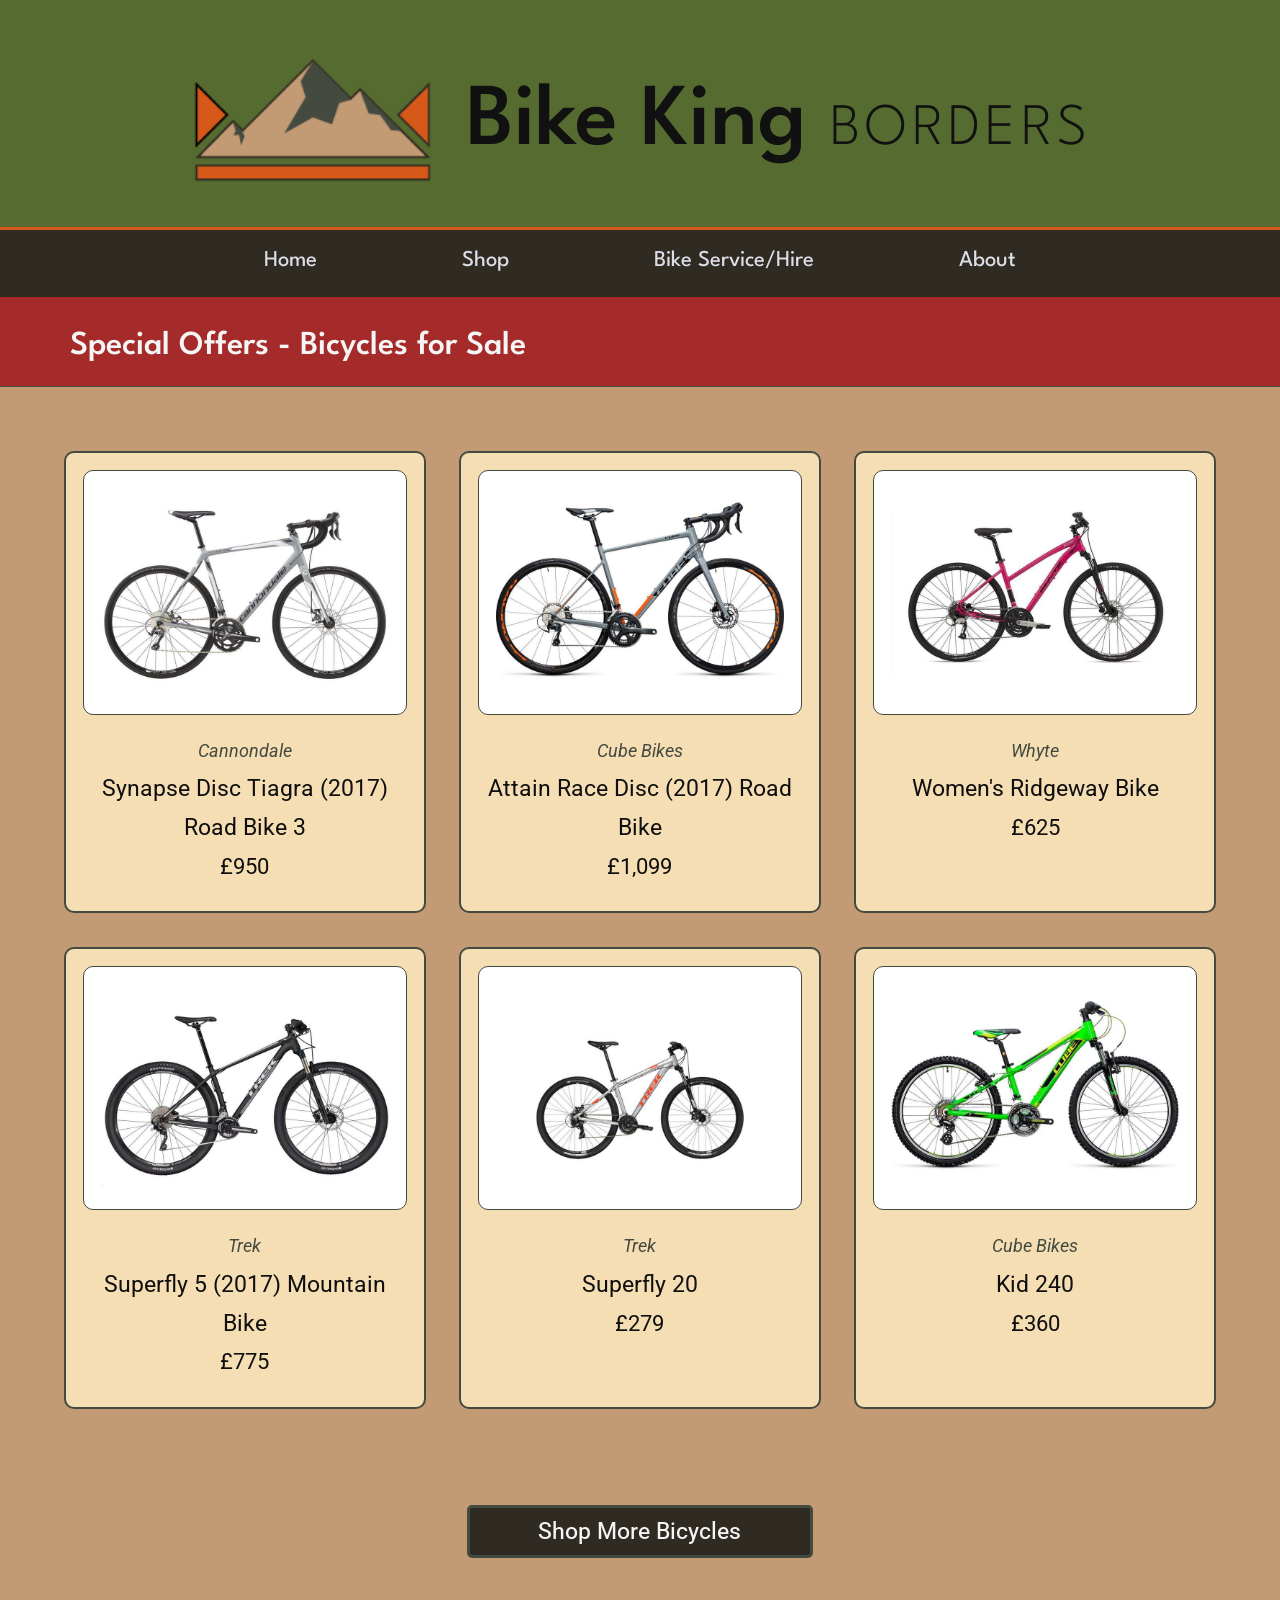
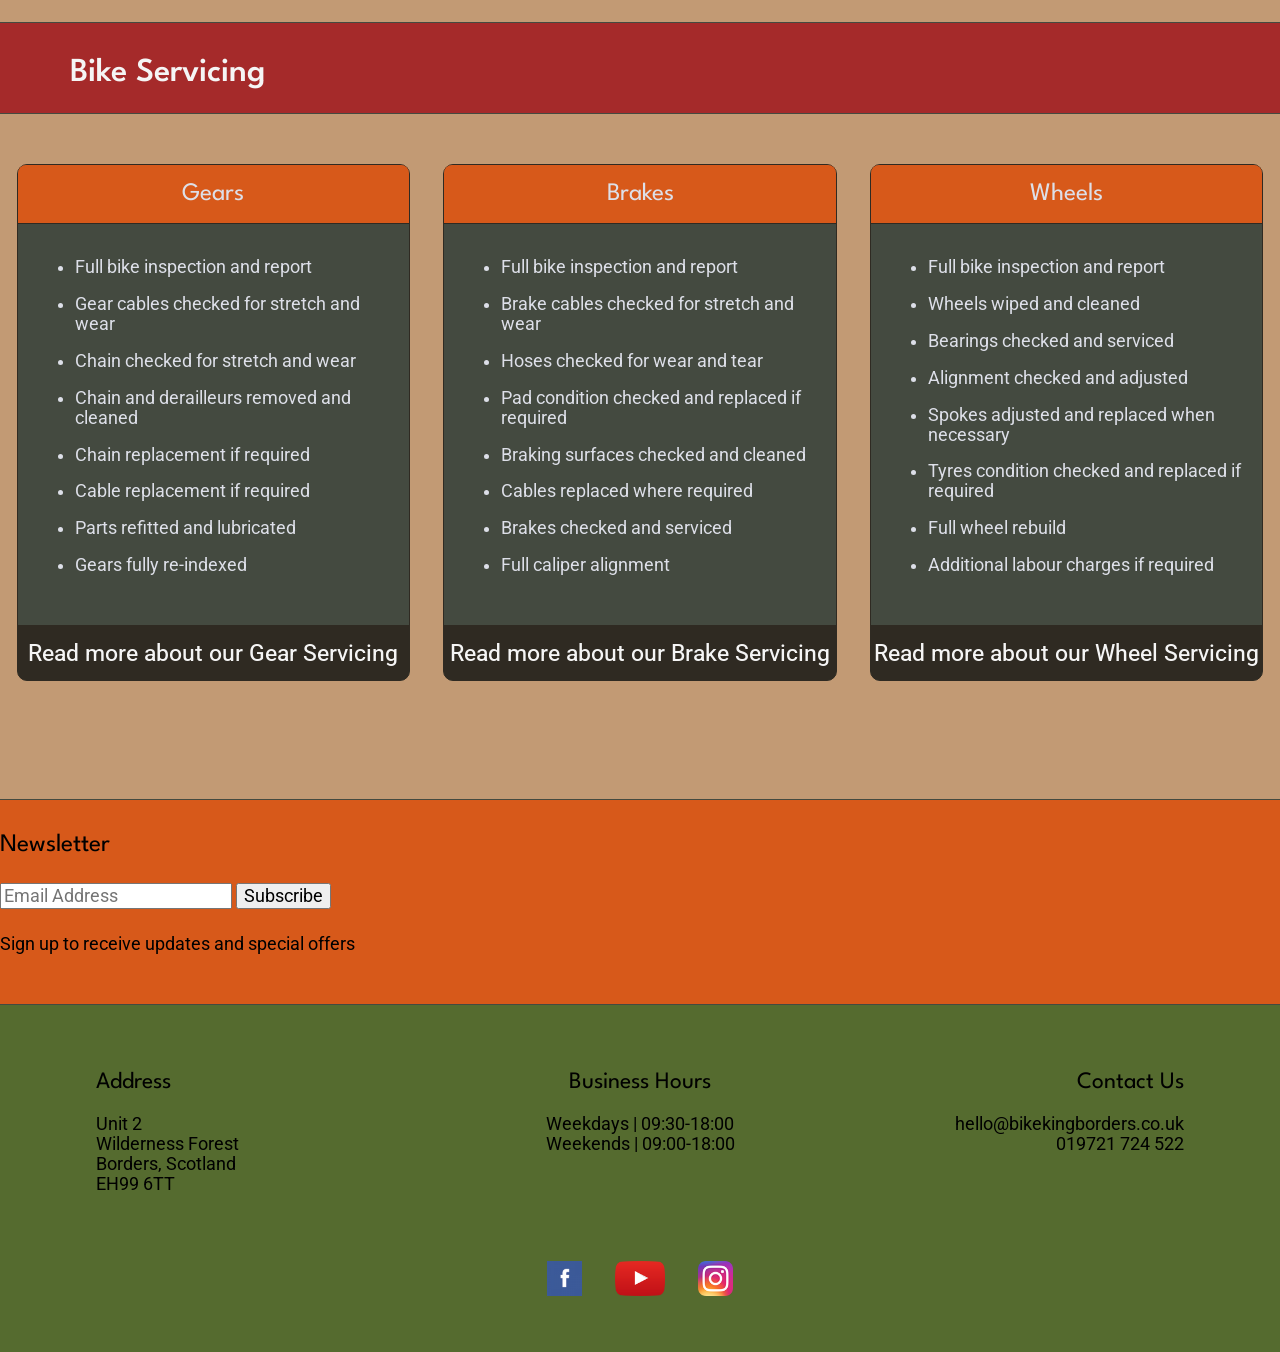
<file: index.html>
<!DOCTYPE html>
<html lang="en">
<head>
    <meta charset="UTF-8">
    <meta name="viewport" content="width=device-width, initial-scale=1.0">
    
    <title>Home | Bike King Borders</title>
    <meta name="description" content="A wide range of high-quality bicycles for sale or for hire, with servicing also available on-site. The ideal one-stop shop located nearby some beautiful, graded trails in the Scottish Borders for your biking needs.">

    <link rel="stylesheet" href="stylesheet.css">

    <link rel="preconnect" href="https://fonts.googleapis.com">
    <link rel="preconnect" href="https://fonts.gstatic.com" crossorigin>
    <link href="https://fonts.googleapis.com/css2?family=League+Spartan:wght@100..900&family=Roboto:ital,wght@0,100..900;1,100..900&display=swap" rel="stylesheet">
</head>
<body>
    <header>
        <div class="heading">
            <a href="index.html">
                <img src="./images/bkb_logo-v1.21.png" alt="Bike King Borders Logo" class="logo">
            </a>
            <a href="index.html">
                <div class="titleContainer">
                    <h1 class="league-spartan title">Bike King
                    <span class="league-spartan subtitle">Borders</span></h1>
                </div>
            </a>
        </div>
        <nav>
            <a href="index.html" class="league-spartan">Home</a>
            <a href="shop.html" class="league-spartan">Shop</a>
            <a href="services.html" class="league-spartan">Bike Service/Hire</a>
            <a href="about.html" class="league-spartan">About</a>
        </nav>
    </header>
    <main>
        <h2 class="league-spartan banner">Special Offers - Bicycles for Sale</h2>
            <div class="gallery">
                <article class="cardOffer">
                    <img src="./images/adultbike1.jpg" alt="Cannondale brand bicycle in grey/black" class="offerImage">
                    <p class="offerBrand">Cannondale</p>
                    <h3 class="offerName">Synapse Disc Tiagra (2017) Road Bike 3</h3>
                    <p class="offerPrice">£950</p>
                </article>
                <article class="cardOffer">
                    <img src="./images/adultbike2.jpg" alt="Cube brand bicycle in grey/orange" class="offerImage">
                    <p class="offerBrand">Cube Bikes</p>
                    <h3 class="offerName">Attain Race Disc (2017) Road Bike</h3>
                    <p class="offerPrice">£1,099</p>
                </article>
                <article class="cardOffer">
                    <img src="./images/adultbike3.jpg" alt="Whyte brand bicycle in pink" class="offerImage">
                    <p class="offerBrand">Whyte</p>
                    <h3 class="offerName">Women's Ridgeway Bike</h3>
                    <p class="offerPrice">£625</p>
                </article>
                <article class="cardOffer">
                    <img src="./images/adultbike4.jpg" alt="Trek brand bicycle in black" class="offerImage">
                    <p class="offerBrand">Trek</p>
                    <h3 class="offerName">Superfly 5 (2017) Mountain Bike</h3>
                    <p class="offerPrice">£775</p>
                </article>
                <article class="cardOffer">
                    <img src="./images/adultbike5.jpg" alt="Trek brand bicycle in grey/orange" class="offerImage">
                    <p class="offerBrand">Trek</p>
                    <h3 class="offerName">Superfly 20</h3>
                    <p class="offerPrice">£279</p>
                </article>
                <article class="cardOffer">
                    <img src="./images/kidsbike1.jpg" alt="Cube bicycle in green" class="offerImage">
                    <p class="offerBrand">Cube Bikes</p>
                    <h3 class="offerName">Kid 240</h3>
                    <p class="offerPrice">£360</p>
                </article>
                
                <a href="shop.html" class="button">Shop More Bicycles</a>
            </div>

        <h2 class="league-spartan banner">Bike Servicing</h2>
            <div class="serviceContainer">
                <article class="cardService">
                    <h3 class="league-spartan">Gears</h3>

                    <ul>
                        <li>Full bike inspection and report</li>
                        <li>Gear cables checked for stretch and wear</li>
                        <li>Chain checked for stretch and wear</li>
                        <li>Chain and derailleurs removed and cleaned</li>
                        <li>Chain replacement if required</li>
                        <li>Cable replacement if required</li>
                        <li>Parts refitted and lubricated</li>
                        <li>Gears fully re-indexed</li>
                    </ul>

                    <a href="services.html" class="button">Read more about our Gear Servicing</a>
                </article>

                <article class="cardService">
                    <h3 class="league-spartan">Brakes</h3>

                    <ul>
                        <li>Full bike inspection and report</li>
                        <li>Brake cables checked for stretch and wear</li>
                        <li>Hoses checked for wear and tear</li>
                        <li>Pad condition checked and replaced if required</li>
                        <li>Braking surfaces checked and cleaned</li>
                        <li>Cables replaced where required</li>
                        <li>Brakes checked and serviced</li>
                        <li>Full caliper alignment</li>
                    </ul>

                    <a href="services.html" class="button">Read more about our Brake Servicing</a>
                </article>

                <article class="cardService">
                    <h3 class="league-spartan">Wheels</h3>

                    <ul>
                        <li>Full bike inspection and report</li>
                        <li>Wheels wiped and cleaned</li>
                        <li>Bearings checked and serviced</li>
                        <li>Alignment checked and adjusted</li>
                        <li>Spokes adjusted and replaced when necessary</li>
                        <li>Tyres condition checked and replaced if required</li>
                        <li>Full wheel rebuild</li>
                        <li>Additional labour charges if required</li>
                    </ul>

                    <a href="services.html" class="button">Read more about our Wheel Servicing</a>
                </article>
            </div>
    </main>
    <section class="newsletter banner">
        <h3 class="league-spartan">Newsletter</h3>

        <form action="https://httpbin.org/post" method="post">

            <input type="text" name="email" placeholder="Email Address" required>
            <input type="submit" value="Subscribe">

        </form>

        <p>Sign up to receive updates and special offers</p>
    </section>
    <footer>
        <div class="footerInfo">
            <div class="address">
                <h4 class="league-spartan">Address</h4>
                    <p>Unit 2<br>Wilderness Forest<br>
                    Borders, Scotland<br> EH99 6TT</p>
            </div>

            <div class="hours">
                <h4 class="league-spartan">Business Hours</h4>
                    <p>Weekdays | 09:30-18:00<br>
                    Weekends | 09:00-18:00</p>
            </div>

            <div class="contact">
                <h4 class="league-spartan">Contact Us</h4>
                    <p>hello@bikekingborders.co.uk<br>
                    019721 724 522</p>
            </div>
        </div>

        <div class="socials">
            <a href="">
                <img src="./images/facebook.png" alt="Facebook Logo" class="thumbnail">
            </a>
            <a href="">
                <img src="./images/youtube.png" alt="YouTube Logo" class="thumbnail">
            </a>
            <a href="">
                <img src="./images/instagram.png" alt="Instagram Logo" class="thumbnail">
            </a>
        </div>
    </footer>
</body>
</html>
</file>
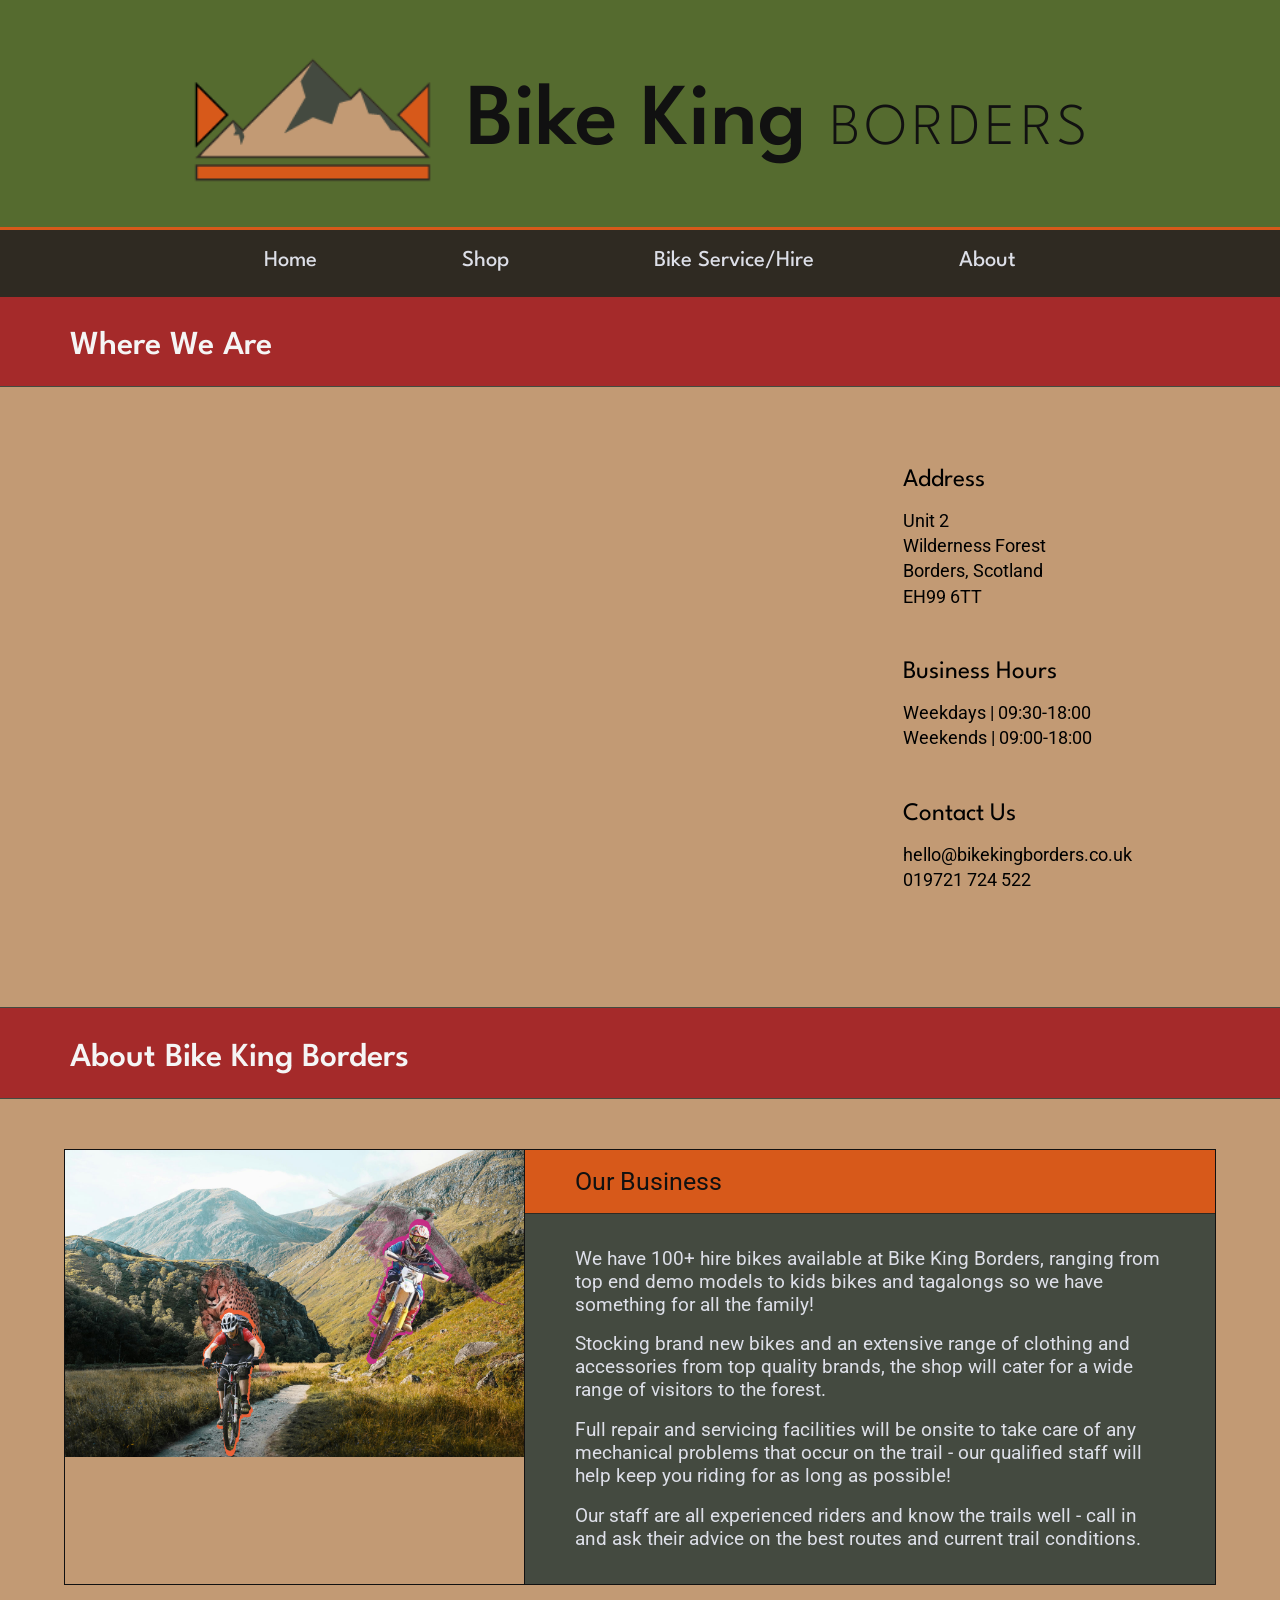
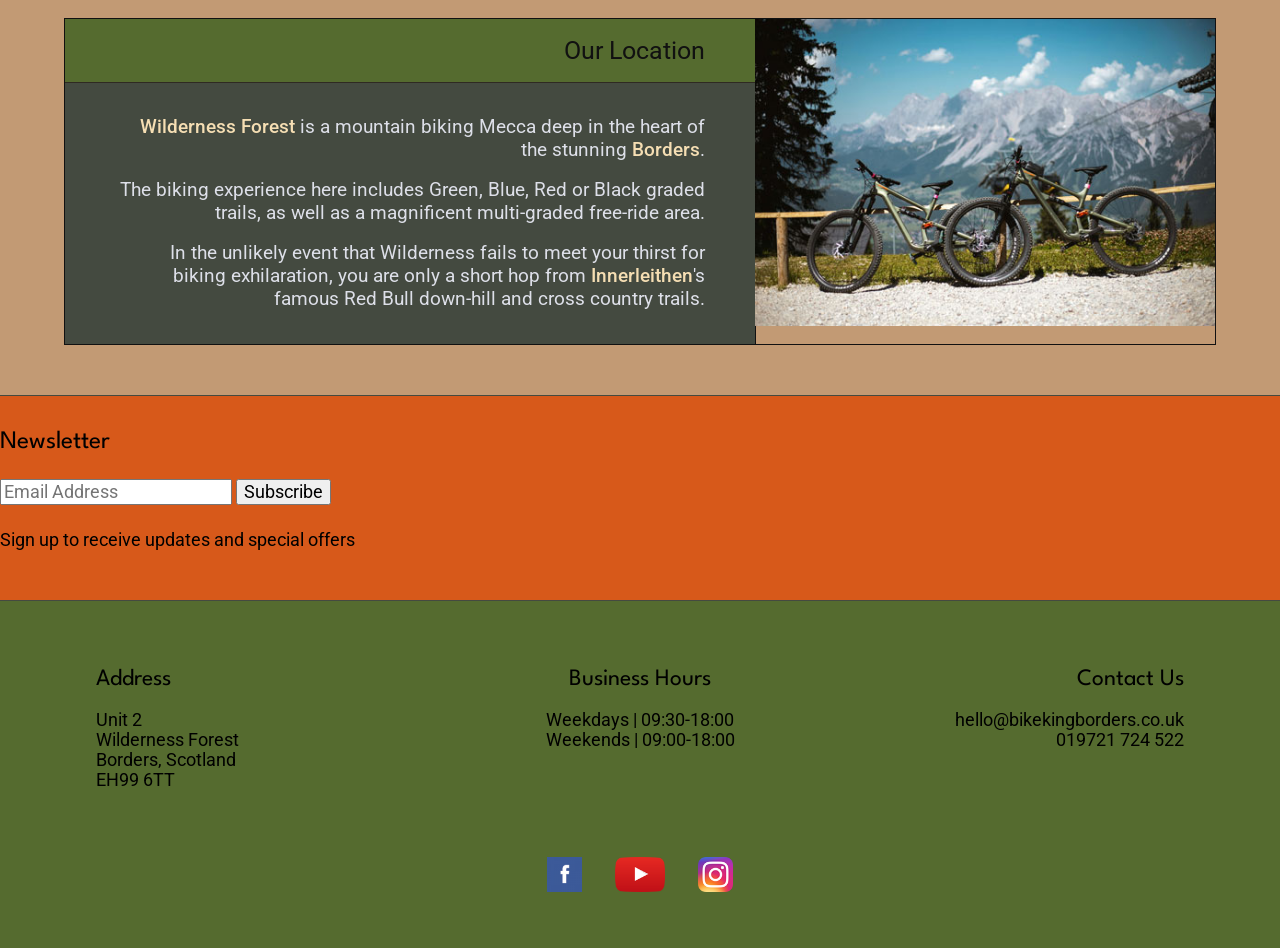
<file: about.html>
<!DOCTYPE html>
<html lang="en">
<head>
    <meta charset="UTF-8">
    <meta name="viewport" content="width=device-width, initial-scale=1.0">
    
    <title>About | Bike King Borders</title>
    <meta name="description" content="Our staff are all experienced riders and know the trails well - call in and ask their advice on the best routes and current trail conditions!">

    <link rel="stylesheet" href="stylesheet.css">

    <link rel="preconnect" href="https://fonts.googleapis.com">
    <link rel="preconnect" href="https://fonts.gstatic.com" crossorigin>
    <link href="https://fonts.googleapis.com/css2?family=League+Spartan:wght@100..900&family=Roboto:ital,wght@0,100..900;1,100..900&display=swap" rel="stylesheet">
</head>
<body>
    <header>
        <div class="heading">
            <a href="index.html">
                <img src="./images/bkb_logo-v1.21.png" alt="Bike King Borders Logo" class="logo">
            </a>
            <a href="index.html">
                <div class="titleContainer">
                    <h1 class="league-spartan title">Bike King
                    <span class="league-spartan subtitle">Borders</span></h1>
                </div>
            </a>
        </div>
        <nav>
            <a href="index.html" class="league-spartan">Home</a>
            <a href="shop.html" class="league-spartan">Shop</a>
            <a href="services.html" class="league-spartan">Bike Service/Hire</a>
            <a href="about.html" class="league-spartan">About</a>
        </nav>
    </header>
    <main>
        <h2 class="league-spartan banner">Where We Are</h2>
        <section class="location">
            <iframe src="https://www.google.com/maps/embed?pb=!1m18!1m12!1m3!1d36094.4513937369!2d-3.104938107793794!3d55.56888388057798!2m3!1f0!2f0!3f0!3m2!1i1024!2i768!4f13.1!3m3!1m2!1s0x488786b51be264f9%3A0x30c681a0642b2f0!2sScottish%20Borders!5e0!3m2!1sen!2suk!4v1767787046317!5m2!1sen!2suk" width="600" height="450" style="border: 0;" allowfullscreen="" loading="lazy" referrerpolicy="no-referrer-when-downgrade">
            </iframe>
            <div class="locationInfo">
                <h3 class="league-spartan">Address</h3>
                    <aside>Unit 2<br>Wilderness Forest<br>
                    Borders, Scotland<br> EH99 6TT</aside>

                <h3 class="league-spartan">Business Hours</h3>
                    <aside>Weekdays | 09:30-18:00<br>
                    Weekends | 09:00-18:00</aside>

                <h3 class="league-spartan">Contact Us</h3>
                    <aside>hello@bikekingborders.co.uk<br>
                    019721 724 522</aside>
            </div>
                </section>
        <h2 class="league-spartan banner">About Bike King Borders</h2>
            <div class="aboutContainer">
                <div class="aboutShop">
                    <img class="aboutPic" src="./images/bkb-collage_v1.3.jpg" alt="Two bikers cycling in a mountaineous area, closely followed by colourful animal spirits">
                    <div class="aboutInfo">
                        <h3>Our Business</h3>
                        <div class="aboutInfoText">
                            <p>We have 100+ hire bikes available at Bike King Borders, ranging from top end demo models to kids bikes and tagalongs so we have something for all the family!</p>
                            <p>Stocking brand new bikes and an extensive range of clothing and accessories from top quality brands, the shop will cater for a wide range of visitors to the forest.</p>
                            <p>Full repair and servicing facilities will be onsite to take care of any mechanical problems that occur on the trail - our qualified staff will help keep you riding for as long as possible!
                            <p>Our staff are all experienced riders and know the trails well - call in and ask their advice on the best routes and current trail conditions.</p>
                        </div>
                    </div>
                </div>
                <div class="aboutArea">
                    <div class="aboutInfo">
                        <h3>Our Location</h3>
                        <div class="aboutInfoText">
                            <p><strong>Wilderness Forest</strong> is a mountain biking Mecca deep in the heart of the stunning <strong>Borders</strong>.</p>
                            <p>The biking experience here includes Green, Blue, Red or Black graded trails, as well as a magnificent multi-graded free-ride area.</p>
                            <p>In the unlikely event that Wilderness fails to meet your thirst for biking exhilaration, you are only a short hop from <strong>Innerleithen</strong>'s famous Red Bull down-hill and cross country trails. </p>
                        </div>
                    </div>
                    <img class="aboutPic" src="./images/mb2.jpg" alt="Two bikes resting against a handrail with scenic mountains as a backdrop">
                </div>
            </div>
    </main>
    <section class="newsletter banner">
        <h3 class="league-spartan">Newsletter</h3>

        <form action="https://httpbin.org/post" method="post">

            <input type="text" name="email" placeholder="Email Address" required>
            <input type="submit" value="Subscribe">

        </form>

        <p>Sign up to receive updates and special offers</p>
    </section>
    <footer>
        <div class="footerInfo">
            <div class="address">
                <h4 class="league-spartan">Address</h4>
                    <p>Unit 2<br>Wilderness Forest<br>
                    Borders, Scotland<br> EH99 6TT</p>
            </div>

            <div class="hours">
                <h4 class="league-spartan">Business Hours</h4>
                    <p>Weekdays | 09:30-18:00<br>
                    Weekends | 09:00-18:00</p>
            </div>

            <div class="contact">
                <h4 class="league-spartan">Contact Us</h4>
                    <p>hello@bikekingborders.co.uk<br>
                    019721 724 522</p>
            </div>
        </div>

        <div class="socials">
            <a href="">
                <img src="./images/facebook.png" alt="Facebook Logo" class="thumbnail">
            </a>
            <a href="">
                <img src="./images/youtube.png" alt="YouTube Logo" class="thumbnail">
            </a>
            <a href="">
                <img src="./images/instagram.png" alt="Instagram Logo" class="thumbnail">
            </a>
        </div>
    </footer>
</body>
</html>
</file>
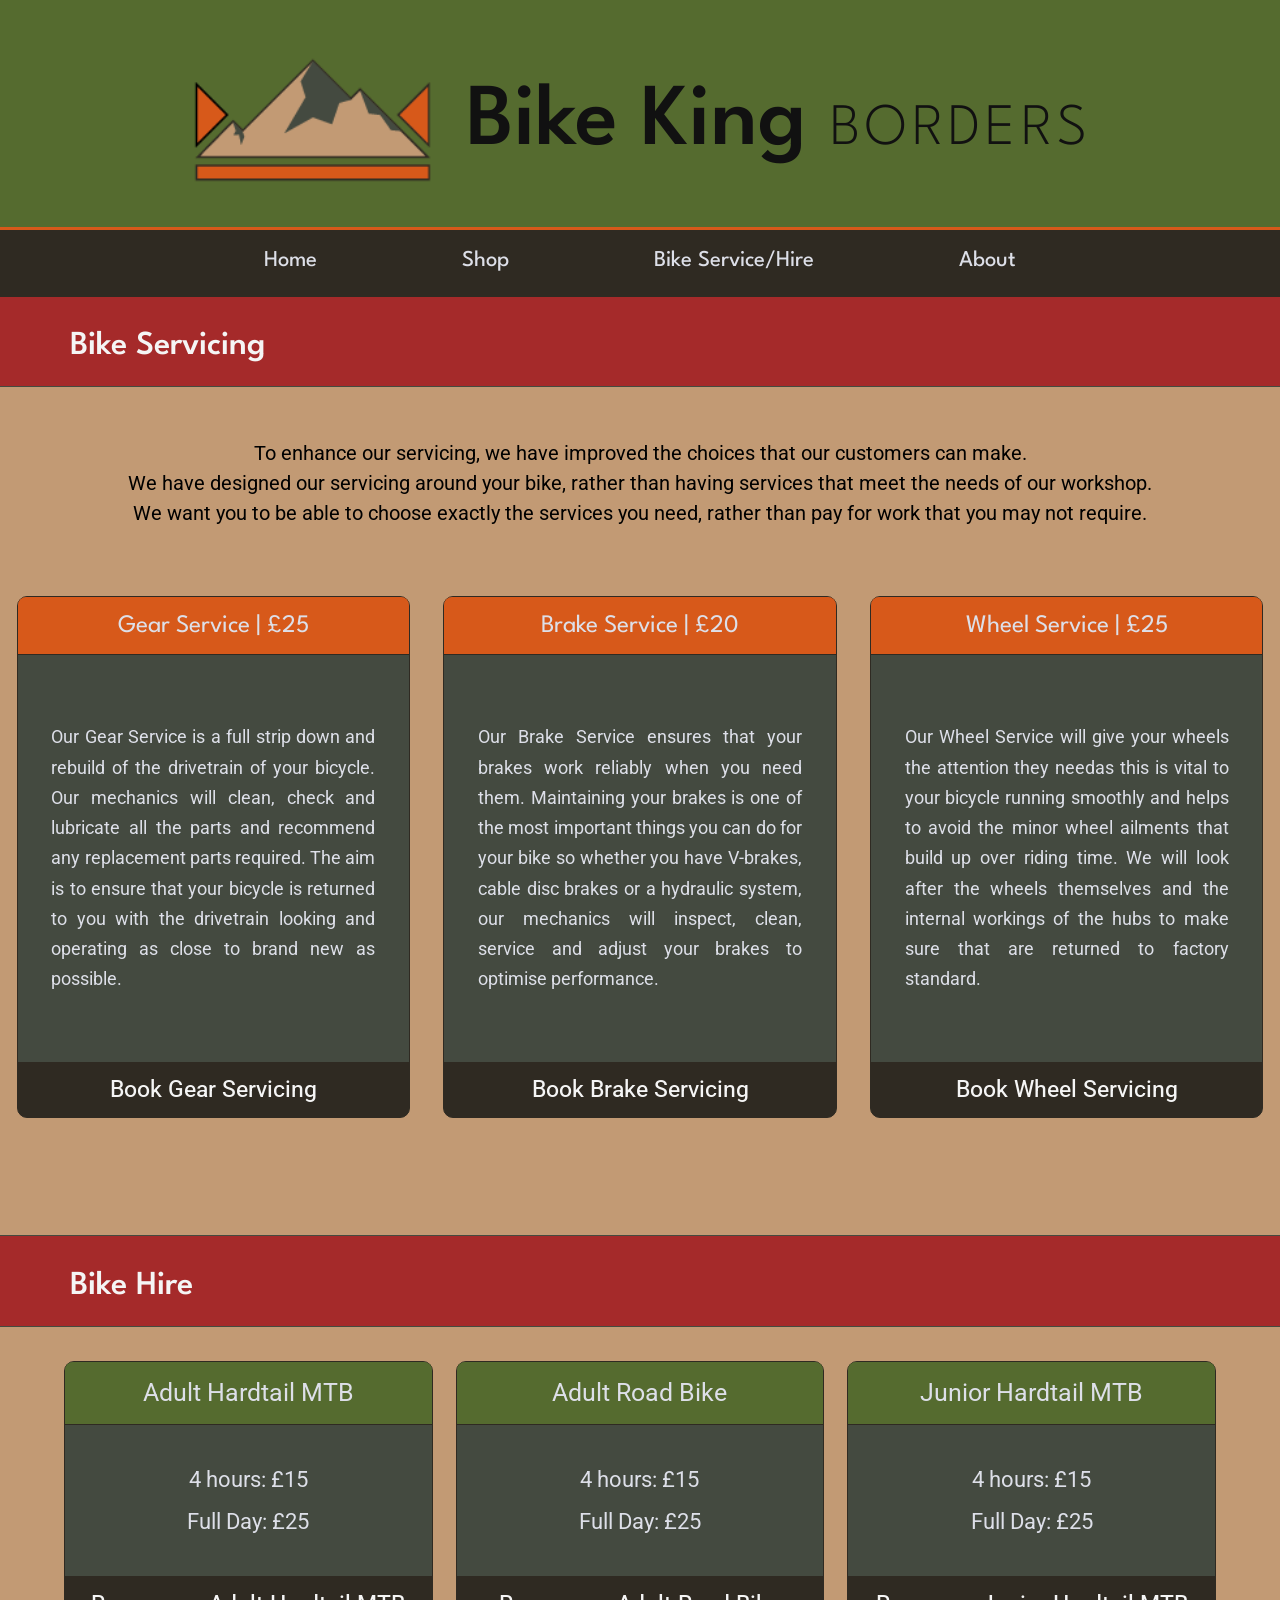
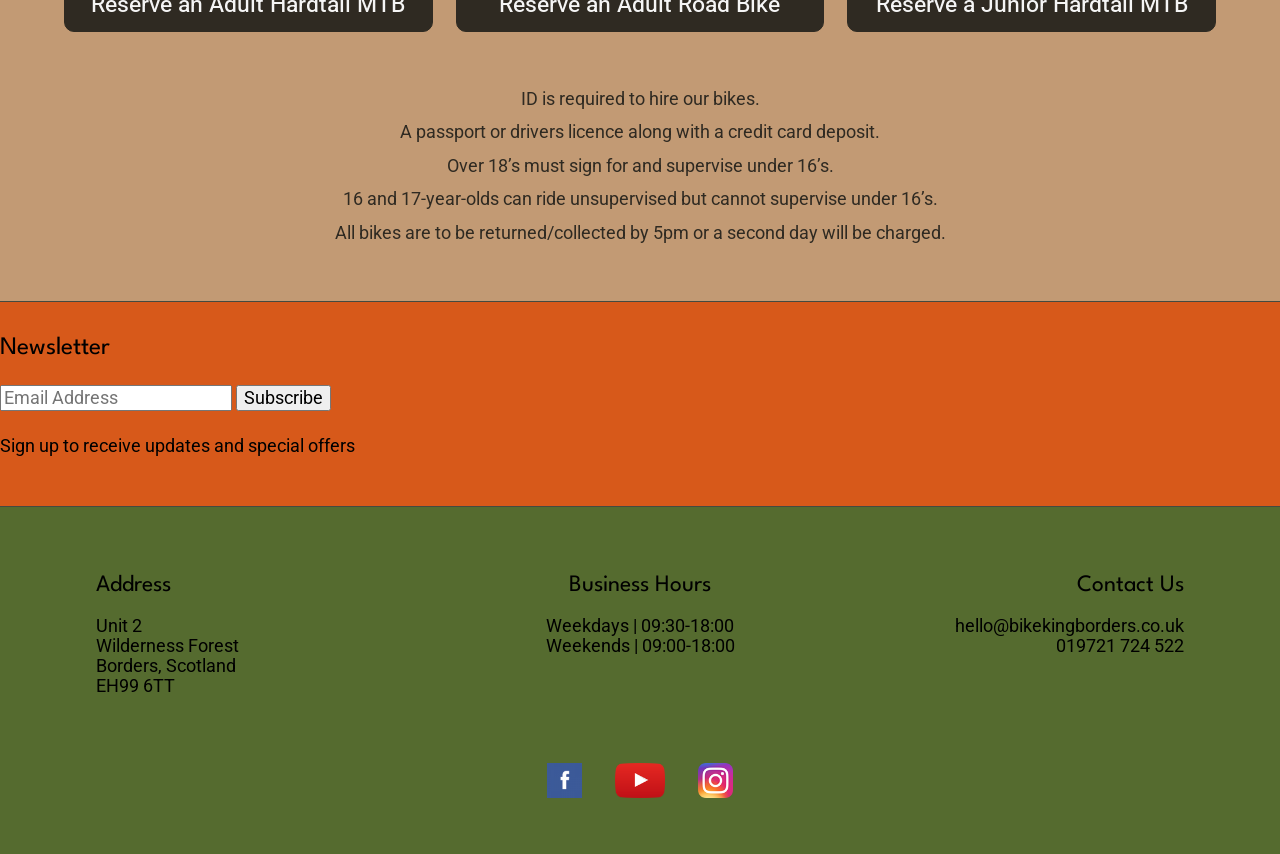
<file: services.html>
<!DOCTYPE html>
<html lang="en">
<head>
    <meta charset="UTF-8">
    <meta name="viewport" content="width=device-width, initial-scale=1.0">
    
    <title>Servicing & Hire | Bike King Borders</title>
    <meta name="description" content="We have more than 100 hire bikes available at Bike King Borders, including top end demo models, full suspension trail bikes, hard-tails, kids bikes and tagalongs so we have something for all the family. Full repair and servicing facilities will be onsite to take care of any mechanical problems that occur on the trail - our qualified staff will do their best to keep you riding for as long as possible!">

    <link rel="stylesheet" href="stylesheet.css">

    <link rel="preconnect" href="https://fonts.googleapis.com">
    <link rel="preconnect" href="https://fonts.gstatic.com" crossorigin>
    <link href="https://fonts.googleapis.com/css2?family=League+Spartan:wght@100..900&family=Roboto:ital,wght@0,100..900;1,100..900&display=swap" rel="stylesheet">
</head>
<body>
    <header>
        <div class="heading">
            <a href="index.html">
                <img src="./images/bkb_logo-v1.21.png" alt="Bike King Borders Logo" class="logo">
            </a>
            <a href="index.html">
                <div class="titleContainer">
                    <h1 class="league-spartan title">Bike King
                    <span class="league-spartan subtitle">Borders</span></h1>
                </div>
            </a>
        </div>
        <nav>
            <a href="index.html" class="league-spartan">Home</a>
            <a href="shop.html" class="league-spartan">Shop</a>
            <a href="services.html" class="league-spartan">Bike Service/Hire</a>
            <a href="about.html" class="league-spartan">About</a>
        </nav>
    </header>
    <main>
        <h2 class="league-spartan banner">Bike Servicing</h2>
            <div class="overviewService">
                <p>To enhance our servicing, we have improved the choices that our customers can make.<br>
                We have designed our servicing around your bike, rather than having services that meet the needs of our workshop.<br>
                We want you to be able to choose exactly the services you need, rather than pay for work that you may not require.</p>
                </div>
            <div class="serviceContainer">
                <article class="cardService">
                    <h3 class="league-spartan">Gear Service | £25</h3>
                        <p>Our Gear Service is a full strip down and rebuild of the drivetrain of your bicycle. Our mechanics will clean, check and lubricate all the parts and recommend any replacement parts required. The aim is to ensure that your bicycle is returned to you with the drivetrain looking and operating as close to brand new as possible.</p>
                        <a href="" class="button">Book Gear Servicing</a>
                </article>
                <article class="cardService">
                    <h3 class="league-spartan">Brake Service | £20</h3>
                        <p>Our Brake Service ensures that your brakes work reliably when you need them. Maintaining your brakes is one of the most important things you can do for your bike so whether you have V-brakes, cable disc brakes or a hydraulic system, our mechanics will inspect, clean, service and adjust your brakes to optimise performance. </p>
                        <a href="" class="button">Book Brake Servicing</a>
                </article>
                <article class="cardService">
                    <h3 class="league-spartan">Wheel Service | £25</h3>
                        <p>Our Wheel Service will give your wheels the attention they needas this is vital to your bicycle running smoothly and helps to avoid the minor wheel ailments that build up over riding time. We will look after the wheels themselves and the internal workings of the hubs to make sure that are returned to factory standard.</p>
                        <a href="" class="button">Book Wheel Servicing</a>
                </article>
            </div>

        <h2 class="league-spartan banner">Bike Hire</h2>
            <div class="hireContainer">
                <article class="cardHire">
                    <h3>Adult Hardtail MTB</h3>
                    <p>4 hours: £15<br>
                    Full Day: £25</p>
                    <a href="" class="button">Reserve an Adult Hardtail MTB</a>
                </article>
                <article class="cardHire">
                    <h3>Adult Road Bike</h3>
                    <p>4 hours: £15<br>
                    Full Day: £25</p>
                    <a href="" class="button">Reserve an Adult Road Bike</a>
                </article>
                <article class="cardHire">
                    <h3>Junior Hardtail MTB</h3>
                    <p>4 hours: £15<br>
                    Full Day: £25</p>
                    <a href="" class="button">Reserve a Junior Hardtail MTB</a>
                </article>
            </div>

            <div class="termsHire">
                <p>ID is required to hire our bikes.<br>
                A passport or drivers licence along with a credit card deposit.<br>
                Over 18’s must sign for and supervise under 16’s.<br>
                16 and 17-year-olds can ride unsupervised but cannot supervise under 16’s.<br>
                All bikes are to be returned/collected by 5pm or a second day will be charged.</p>
                </div>
    </main>
    <section class="newsletter banner">
        <h3 class="league-spartan">Newsletter</h3>

        <form action="https://httpbin.org/post" method="post">

            <input type="text" name="email" placeholder="Email Address" required>
            <input type="submit" value="Subscribe">

        </form>

        <p>Sign up to receive updates and special offers</p>
    </section>
    <footer>
        <div class="footerInfo">
            <div class="address">
                <h4 class="league-spartan">Address</h4>
                    <p>Unit 2<br>Wilderness Forest<br>
                    Borders, Scotland<br> EH99 6TT</p>
            </div>

            <div class="hours">
                <h4 class="league-spartan">Business Hours</h4>
                    <p>Weekdays | 09:30-18:00<br>
                    Weekends | 09:00-18:00</p>
            </div>

            <div class="contact">
                <h4 class="league-spartan">Contact Us</h4>
                    <p>hello@bikekingborders.co.uk<br>
                    019721 724 522</p>
            </div>
        </div>

        <div class="socials">
            <a href="">
                <img src="./images/facebook.png" alt="Facebook Logo" class="thumbnail">
            </a>
            <a href="">
                <img src="./images/youtube.png" alt="YouTube Logo" class="thumbnail">
            </a>
            <a href="">
                <img src="./images/instagram.png" alt="Instagram Logo" class="thumbnail">
            </a>
        </div>
    </footer>
</body>
</html>
</file>
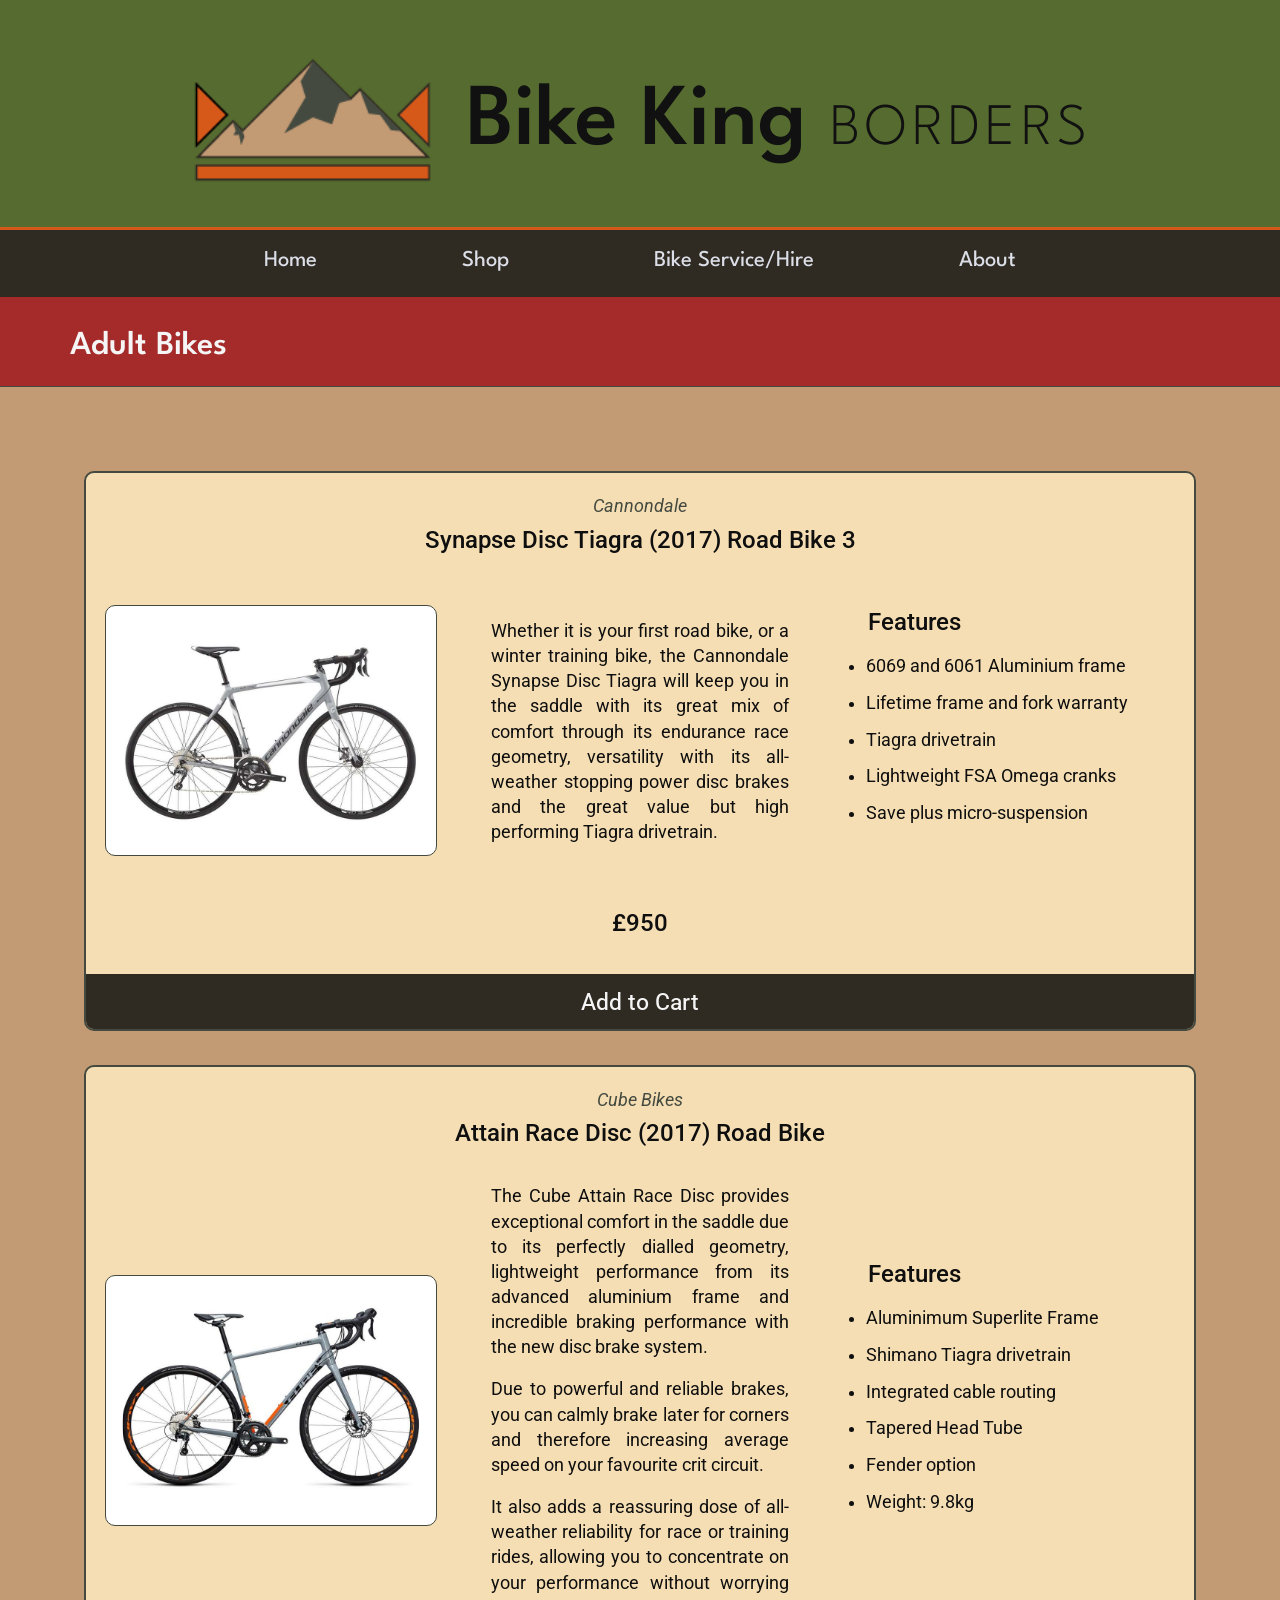
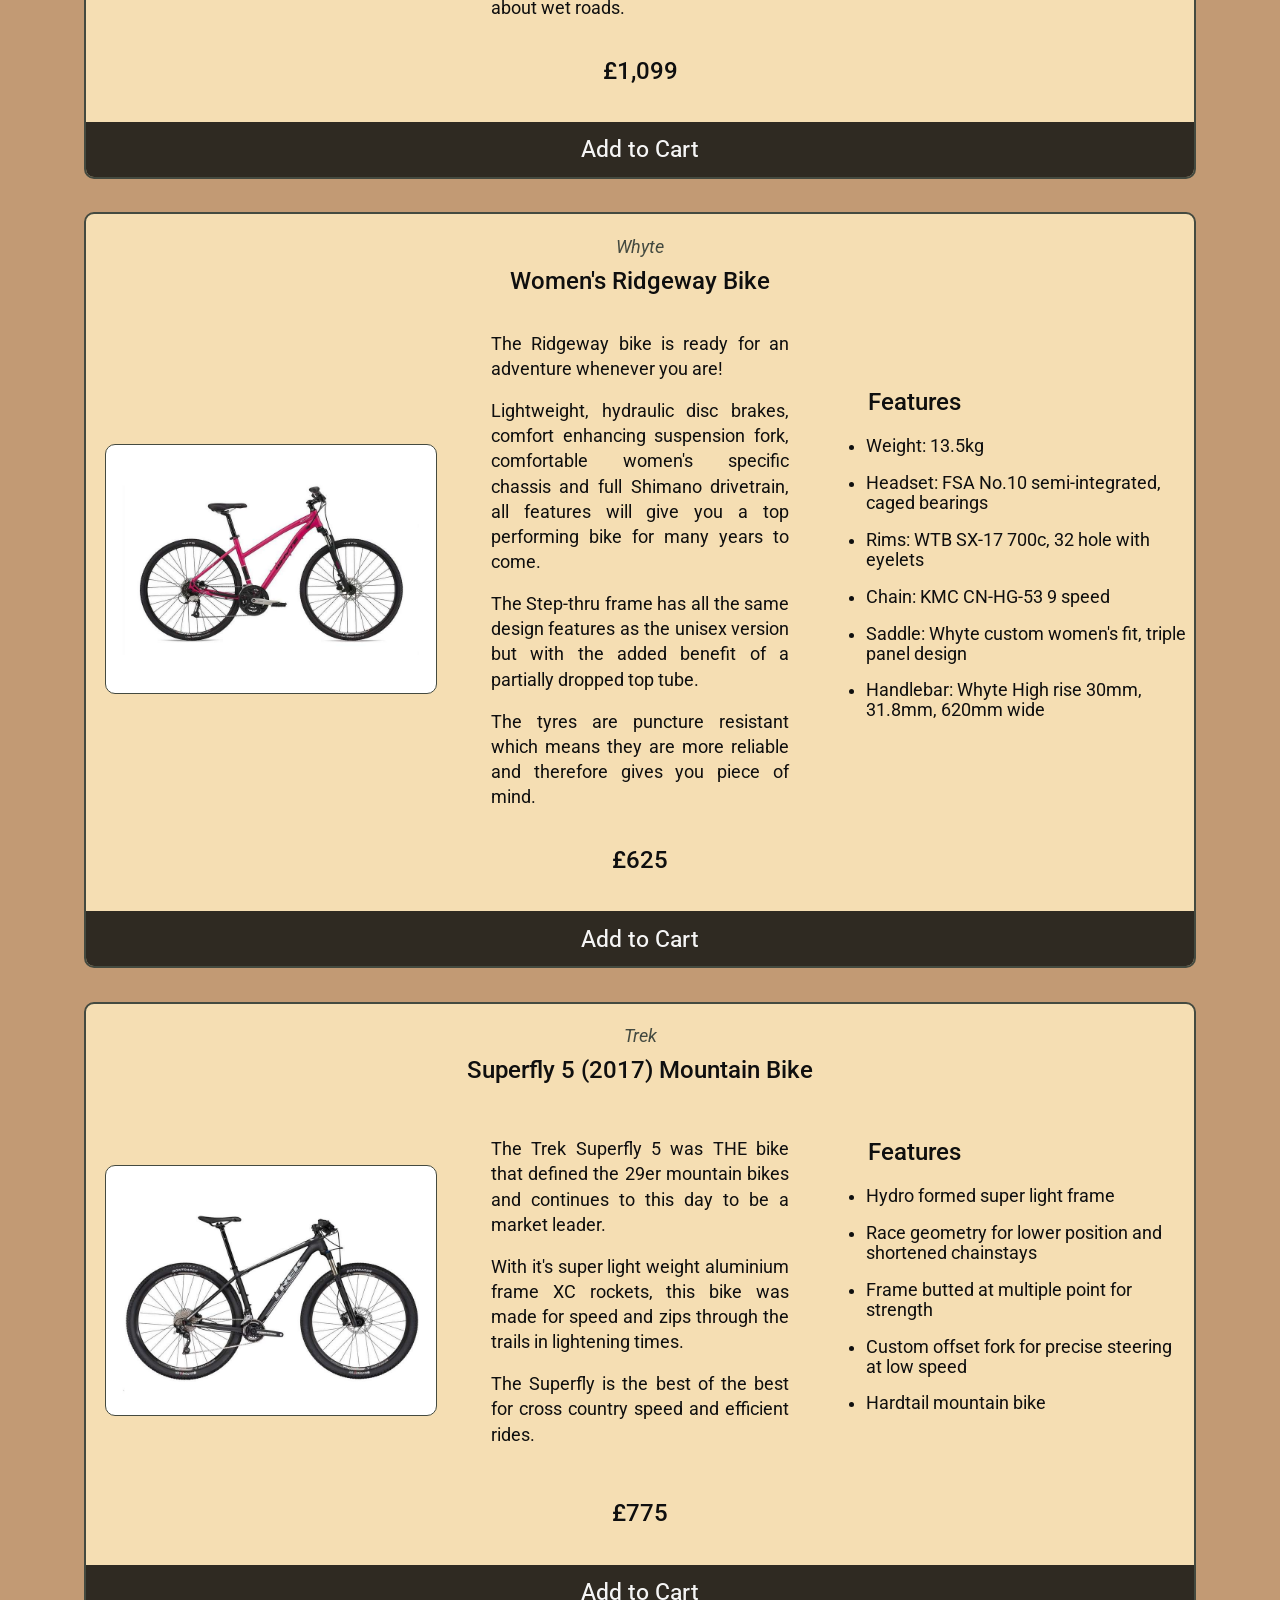
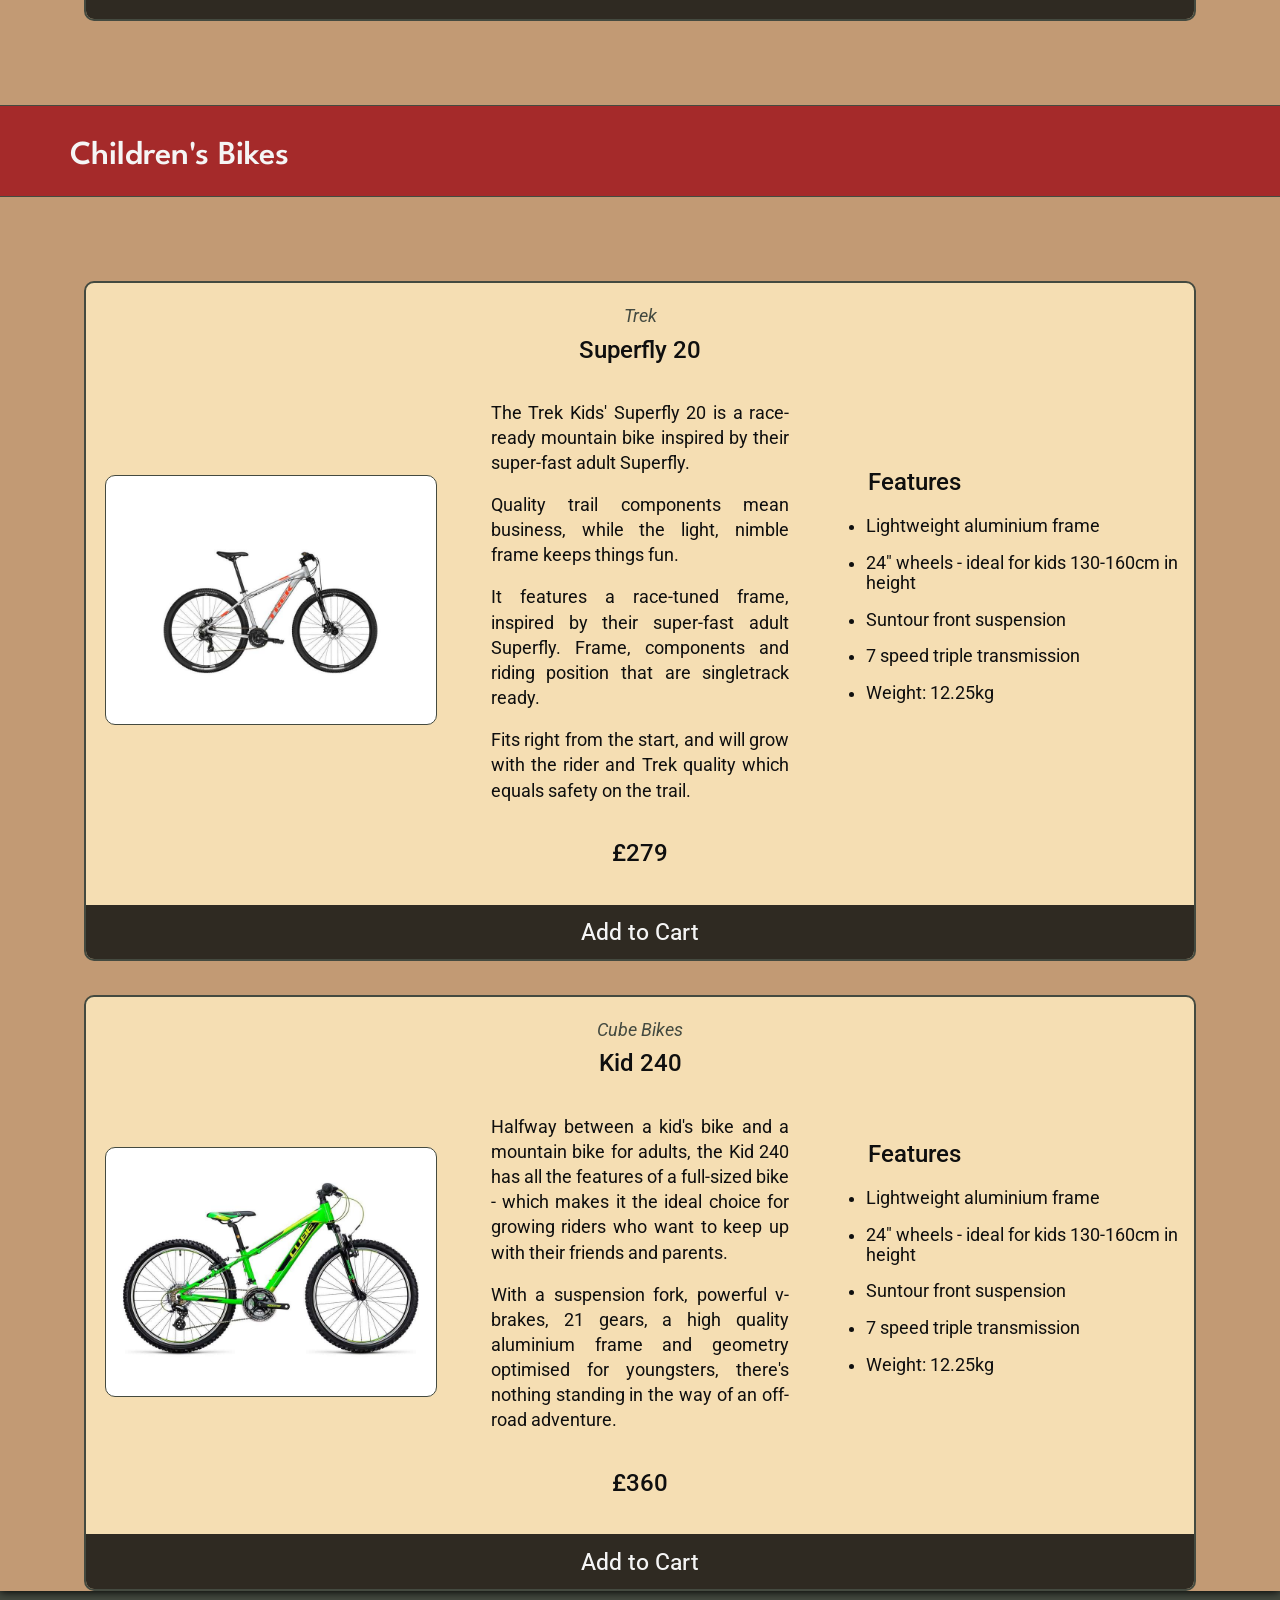
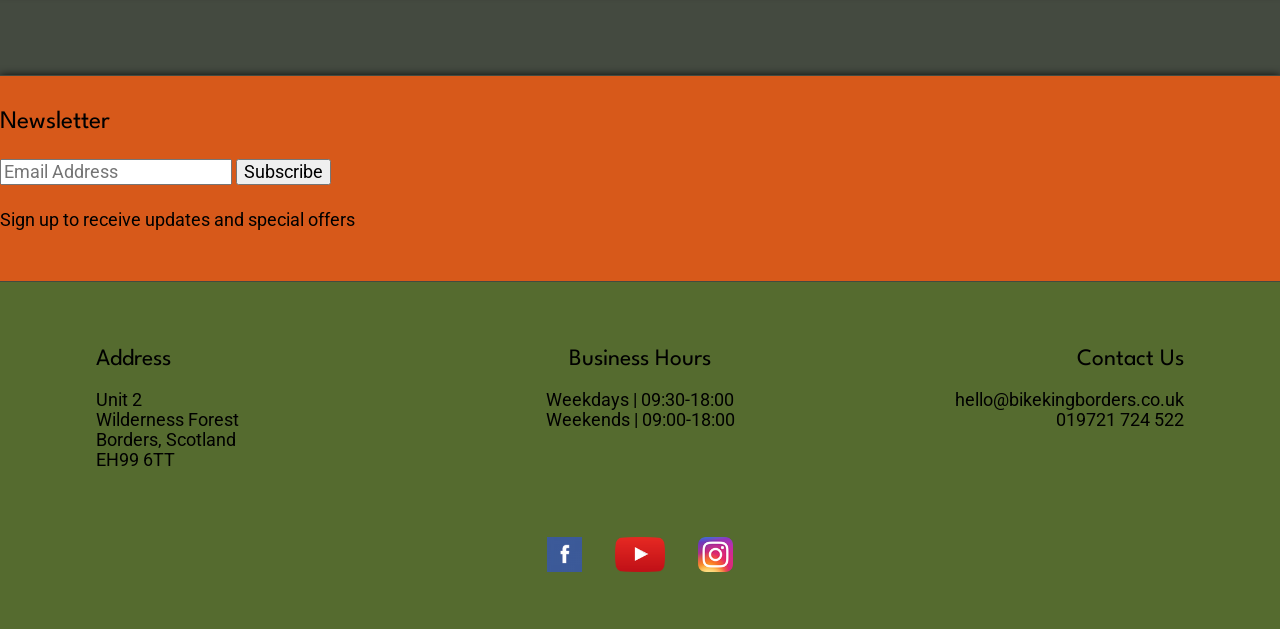
<file: shop.html>
<!DOCTYPE html>
<html lang="en">
<head>
    <meta charset="UTF-8">
    <meta name="viewport" content="width=device-width, initial-scale=1.0">
    
    <title>Shop | Bike King Borders</title>
    <meta name="description" content="With brand new bikes in stock from top quality brands like Trek, Orange, Genesis and Santa Cruz and an extensive range of clothing and accessories from brands including Gore Bike Wear, Endura, Shimano, Hope and Bontrager, the shop will cater for a wide range of visitors to the forest.">

    <link rel="stylesheet" href="stylesheet.css">

    <link rel="preconnect" href="https://fonts.googleapis.com">
    <link rel="preconnect" href="https://fonts.gstatic.com" crossorigin>
    <link href="https://fonts.googleapis.com/css2?family=League+Spartan:wght@100..900&family=Roboto:ital,wght@0,100..900;1,100..900&display=swap" rel="stylesheet">
</head>
<body>
    <header>
        <div class="heading">
            <a href="index.html">
                <img src="./images/bkb_logo-v1.21.png" alt="Bike King Borders Logo" class="logo">
            </a>
            <a href="index.html">
                <div class="titleContainer">
                    <h1 class="league-spartan title">Bike King
                    <span class="league-spartan subtitle">Borders</span></h1>
                </div>
            </a>
        </div>
        <nav>
            <a href="index.html" class="league-spartan">Home</a>
            <a href="shop.html" class="league-spartan">Shop</a>
            <a href="services.html" class="league-spartan">Bike Service/Hire</a>
            <a href="about.html" class="league-spartan">About</a>
        </nav>
    </header>
    <main>
        <h2 class="league-spartan banner">Adult Bikes</h2>
            <div class="shopContainer">

                <article class="cardProduct">
                    <div class="cardProductContainer">
                        <p class="productBrand">Cannondale</p>
                        <h3 class="productName">Synapse Disc Tiagra (2017) Road Bike 3</h3>
                        <div class="cardProductMain">
                            <div class="cardProductImage">
                                <img src="./images/adultbike1.jpg" alt="Cannondale brand bicycle in grey/black" class="productImage">
                            </div>
                            <div class="cardProductInfo">
                                <p>Whether it is your first road bike, or a winter training bike, the Cannondale Synapse Disc Tiagra will keep you in the saddle with its great mix of comfort through its endurance race geometry, versatility with its all-weather stopping power disc brakes and the great value but high performing Tiagra drivetrain.</p>
                            </div>
                            <div class="cardProductList">
                                <h4>Features</h4>
                                <ul>
                                    <li>6069 and 6061 Aluminium frame</li>
                                    <li>Lifetime frame and fork warranty</li>
                                    <li>Tiagra drivetrain</li>
                                    <li>Lightweight FSA Omega cranks</li>
                                    <li>Save plus micro-suspension</li>
                                </ul>
                            </div>
                        </div>
                        <p class="productPrice">£950</p>
                    </div>                    
                        <a href="" class="button">Add to Cart</a>
                </article>

                <article class="cardProduct">
                    <div class="cardProductContainer">
                        <p class="productBrand">Cube Bikes</p>
                        <h3 class="productName">Attain Race Disc (2017) Road Bike</h3>
                        <div class="cardProductMain">
                            <div class="cardProductImage">
                                <img src="./images/adultbike2.jpg" alt="Cube brand bicycle in grey/orange" class="productImage">
                            </div>
                            <div class="cardProductInfo">
                                <p>The Cube Attain Race Disc provides exceptional comfort in the saddle due to its perfectly dialled geometry, lightweight performance from its advanced aluminium frame and incredible braking performance with the new disc brake system.</p>
                                <p>Due to powerful and reliable brakes, you can calmly brake later for corners and therefore increasing average speed on your favourite crit circuit.</p>
                                <p>It also adds a reassuring dose of all-weather reliability for race or training rides, allowing you to concentrate on your performance without worrying about wet roads.</p>
                            </div>
                            <div class="cardProductList">
                                <h4>Features</h4>
                                <ul>
                                    <li>Aluminimum Superlite Frame</li>
                                    <li>Shimano Tiagra drivetrain</li>
                                    <li>Integrated cable routing</li>
                                    <li>Tapered Head Tube</li>
                                    <li>Fender option</li>
                                    <li>Weight: 9.8kg</li>
                                </ul>
                            </div>
                        </div>
                        <p class="productPrice">£1,099</p>
                    </div>
                        <a href="" class="button">Add to Cart</a>
                </article>
                
                <article class="cardProduct">
                    <div class="cardProductContainer">
                        <p class="productBrand">Whyte</p>
                        <h3 class="productName">Women's Ridgeway Bike</h3>
                        <div class="cardProductMain">
                            <div class="cardProductImage">
                                <img src="./images/adultbike3.jpg" alt="Whyte brand bicycle in pink" class="productImage">
                            </div>
                            <div class="cardProductInfo">
                                <p>The Ridgeway bike is ready for an adventure whenever you are!</p>
                                <p>Lightweight, hydraulic disc brakes, comfort enhancing suspension fork, comfortable women's specific chassis and full Shimano drivetrain, all features will give you a top performing bike for many years to come.</p>
                                <p>The Step-thru frame has all the same design features as the unisex version but with the added benefit of a partially dropped top tube.</p>
                                <p>The tyres are puncture resistant which means they are more reliable and therefore gives you piece of mind.</p>
                            </div>
                            <div class="cardProductList">
                                <h4>Features</h4>
                                <ul>
                                    <li>Weight: 13.5kg</li>
                                    <li>Headset: FSA No.10 semi-integrated, caged bearings</li>
                                    <li>Rims: WTB SX-17 700c, 32 hole with eyelets</li>
                                    <li>Chain: KMC CN-HG-53 9 speed</li>
                                    <li>Saddle: Whyte custom women's fit, triple panel design</li>
                                    <li>Handlebar: Whyte High rise 30mm, 31.8mm, 620mm wide</li>
                                </ul>
                            </div>
                        </div>
                        <p class="productPrice">£625</p>
                    </div>
                        <a href="" class="button">Add to Cart</a>
                </article>

                <article class="cardProduct">
                    <div class="cardProductContainer">
                        <p class="productBrand">Trek</p>
                        <h3 class="productName">Superfly 5 (2017) Mountain Bike</h3>
                        <div class="cardProductMain">
                            <div class="cardProductImage">
                                <img src="./images/adultbike4.jpg" alt="Trek brand bicycle in black" class="productImage">
                            </div>
                            <div class="cardProductInfo">
                                <p>The Trek Superfly 5 was THE bike that defined the 29er mountain bikes and continues to this day to be a market leader.</p>
                                <p>With it's super light weight aluminium frame XC rockets, this bike was made for speed and zips through the trails in lightening times.</p>
                                <p>The Superfly is the best of the best for cross country speed and efficient rides.</p>
                            </div>
                            <div class="cardProductList">
                                <h4>Features</h4>
                                <ul>
                                    <li>Hydro formed super light frame</li>
                                    <li>Race geometry for lower position and shortened chainstays</li>
                                    <li>Frame butted at multiple point for strength</li>
                                    <li>Custom offset fork for precise steering at low speed</li>
                                    <li>Hardtail mountain bike</li>
                                </ul>
                            </div>
                        </div>
                        <p class="productPrice">£775</p>
                    </div>
                        <a href="" class="button">Add to Cart</a>
                </article>
            </div>

        <h2 class="league-spartan banner">Children's Bikes</h2>
            <div class="shopContainer">
                <article class="cardProduct">
                    <div class="cardProductContainer">
                        <p class="productBrand">Trek</p>
                        <h3 class="productName">Superfly 20</h3>
                        <div class="cardProductMain">
                            <div class="cardProductImage">
                                <img src="./images/adultbike5.jpg" alt="Trek brand bicycle in grey/orange" class="productImage">
                            </div>
                            <div class="cardProductInfo">
                                <p>The Trek Kids' Superfly 20 is a race-ready mountain bike inspired by their super-fast adult Superfly.</p>
                                <p>Quality trail components mean business, while the light, nimble frame keeps things fun.</p>
                                <p>It features a race-tuned frame, inspired by their super-fast adult Superfly. Frame, components and riding position that are singletrack ready.</p>
                                <p>Fits right from the start, and will grow with the rider and Trek quality which equals safety on the trail. </p>
                            </div>
                            <div class="cardProductList">
                                <h4>Features</h4>
                                <ul>
                                    <li>Lightweight aluminium frame</li>
                                    <li>24" wheels - ideal for kids 130-160cm in height</li>
                                    <li>Suntour front suspension</li>
                                    <li>7 speed triple transmission</li>
                                    <li>Weight: 12.25kg</li>
                                </ul>
                            </div>
                        </div>
                        <p class="productPrice">£279</p>
                    </div>
                    <a href="" class="button">Add to Cart</a>
                </article>

                <article class="cardProduct">
                    <div class="cardProductContainer"></div>
                        <p class="productBrand">Cube Bikes</p>
                        <h3 class="productName">Kid 240</h3>
                        <div class="cardProductMain">
                            <div class="cardProductImage">
                                <img src="./images/kidsbike1.jpg" alt="Cube bicycle in green" class="productImage">
                            </div>
                            <div class="cardProductInfo">
                                <p>Halfway between a kid's bike and a mountain bike for adults, the Kid 240 has all the features of a full-sized bike - which makes it the ideal choice for growing riders who want to keep up with their friends and parents.</p>
                                <p>With a suspension fork, powerful v-brakes, 21 gears, a high quality aluminium frame and geometry optimised for youngsters, there's nothing standing in the way of an off-road adventure.</p>
                            </div>
                            <div class="cardProductList">
                                <h4>Features</h4>
                                <ul>
                                    <li>Lightweight aluminium frame</li>
                                    <li>24" wheels - ideal for kids 130-160cm in height</li>
                                    <li>Suntour front suspension</li>
                                    <li>7 speed triple transmission</li>
                                    <li>Weight: 12.25kg</li>
                                </ul>
                            </div>
                        </div>
                        <p class="productPrice">£360</p>
                    <a href="" class="button">Add to Cart</a>
                </article>
            </div>
    </main>
    <section class="newsletter banner">
        <h3 class="league-spartan">Newsletter</h3>

        <form action="https://httpbin.org/post" method="post">

            <input type="text" name="email" placeholder="Email Address" required>
            <input type="submit" value="Subscribe">

        </form>

        <p>Sign up to receive updates and special offers</p>
    </section>
    <footer>
        <div class="footerInfo">
            <div class="address">
                <h4 class="league-spartan">Address</h4>
                    <p>Unit 2<br>Wilderness Forest<br>
                    Borders, Scotland<br> EH99 6TT</p>
            </div>

            <div class="hours">
                <h4 class="league-spartan">Business Hours</h4>
                    <p>Weekdays | 09:30-18:00<br>
                    Weekends | 09:00-18:00</p>
            </div>

            <div class="contact">
                <h4 class="league-spartan">Contact Us</h4>
                    <p>hello@bikekingborders.co.uk<br>
                    019721 724 522</p>
            </div>
        </div>

        <div class="socials">
            <a href="">
                <img src="./images/facebook.png" alt="Facebook Logo" class="thumbnail">
            </a>
            <a href="">
                <img src="./images/youtube.png" alt="YouTube Logo" class="thumbnail">
            </a>
            <a href="">
                <img src="./images/instagram.png" alt="Instagram Logo" class="thumbnail">
            </a>
        </div>
    </footer>
</body>
</html>
</file>
<file: stylesheet.css>
/* CORE */

* {
    box-sizing: border-box;
    max-width: 1600px;
    margin: 0 auto;
    
    font: 1.05rem 'Roboto', sans-serif;
}

body {
    background: #444a40;
    filter: drop-shadow(0px 1px 5px black)
}

main {
    background: #c29a74;
}

header {
    display: flex;
    flex-direction: column;
    justify-content: space-around;
    align-items: end;
    flex: 1 1;
    padding: 1.5% 0 0 0;
    
    background: darkolivegreen;
}

    .heading {
        display: flex;
        margin: 2rem auto;
        align-items: center;
    }
    
    .logo {
        justify-self: left;
    }
    
    .titleContainer {
        align-content: center;
        padding-left: 1.7rem;
    }
    
    .title {
        margin: 2rem 0;
    }

    .subtitle {
            font-size: 3.5rem;
            letter-spacing: .3rem;
            margin-left: 1px;
            text-transform: uppercase;
            font-weight: 250;
        }

footer {
    display: flex;
    flex-direction: column;
    flex: 1 1;
    justify-content: stretch;

    background: darkolivegreen;
    padding: 4rem 7.5% 3rem 7.5%;
}

    .footerInfo {
        display: flex;
    }

    footer > div {
        line-height: 2rem;
        width: 100%;
    }

    .address, .hours, .contact {
        width: 100%;
    }

    .address {
        text-align: left;
    }

    .hours {
        text-align: center;
    }

    .contact {
        text-align: right;
    }

section {
    padding: 5%;
}



/* NAVIGATION */

a {
    text-decoration: none;
    text-align: center;
    color: #111;
    font-size: 1.35rem;
    font-weight: 450;
}

    .heading > a {
        text-align: left;
    }

    nav > a {
        color: #dddfe8;
        height: 100%;
        padding: 1.2rem 2rem 0 2rem;
    }

    nav > a:hover {
        background: #d7591a;
    }

nav {
    display: flex;
    justify-content: center;
    align-items: center;
    height: 70px;
    width: 100%;
    padding: 0 15%;
    background: #2f2a22;
    border-top: 3px solid #d7591a;
}

.button {
    background: #2f2a22;
    border: 3px solid #444a40;
    color: whitesmoke;
    border-radius: 5px;
    padding: .6rem 1.2rem;
    margin-top: 1rem;
}

.button:hover {
    background: #d7591a;
    border: 2px solid #2f2a22;
}   

    div > .button {
        grid-column-start: span 3;
        justify-self: end;
        align-self: end;
    }
    
    .gallery > .button {
        width: 30%;
    }

    article > .button {
        padding: .8rem 0;
        width: 100%;

        border: none;
        border-radius: 0 0 8px 8px;
        border-top: 1px solid #2f2a22;
    }

        article > .button:hover {
            border: 1px solid #2f2a22;
        }
    
    
    
    /* TEXT */

p {
    margin: 1rem 0;
}

    .aboutInfoText > p {
    color: #dddfe8;
    font-size: 1.15rem;
    padding: 1rem 3rem;
    }


        .aboutInfoText > p {
            padding: 0 3rem;
        } /* for some reason, the Our Business part of the About Us section doesn't retain its desired dimensions without this*/

        .aboutShop > .aboutInfo > h3 {
            padding-left: 3rem;
        }

    .aboutArea {
        text-align: right;
    }

    .cardService > p {
        padding: 2rem;
        line-height: 1.8rem;
        text-align: justify;
    }

    .cardHire > p {
        padding: 0 2rem;
        line-height: 2.5rem;
        text-align: center;
        font-size: 1.3rem;
    }
    
    .termsHire {
        text-align: center;
        padding: 0 0 2rem 0;
    }
    
    .termsHire > p {
        line-height: 2rem;
        color: #2f2a22;
        }
    
h1 {
    font-size: 5.25rem;
    font-weight: 550;
    line-height: 4.35rem;
}

h2 {
    padding: 2rem 0 1.5rem 5.5%;
    margin: 0 auto;
    
    background: brown;
    color: whitesmoke;
    font-size: 2rem;
    font-weight: 550;
}

h3 {
    font-size: 1.5rem;
    margin-bottom: 1rem;
}

    .aboutInfo > h3 {
        background: #d7591a;
        width: 100%;
        margin: 0;
        padding: 1rem 1rem;

        outline: 1px solid #2f2a22;
    }

        .aboutArea > .aboutInfo > h3 {
            padding-right: 3rem;
            
            background: darkolivegreen;           
        }

    .cardService > h3 {
        width: 100%;
        padding: 1rem 0;
        
        background: #d7591a;
        border-bottom: 1px solid #2f2a22;
        border-radius: 8px 8px 0 0;
        
        text-align: center;
    }

    .cardHire > h3 {
        width: 100%;
        padding: 1rem 0;
        
        background: darkolivegreen;
        border-bottom: 1px solid #2f2a22;
        border-radius: 8px 8px 0 0;
        
        text-align: center;
    }

    form > h4 {
        margin-top: 3rem;
    }

    .cardEvents > h3 {
        width: 100%;
        min-height: fit-content;
        height: 25%;
        background: #d7591a;
        padding: 1rem;
    }
    
    .cardEvents > p {
        margin: 0;
        padding: 0 1rem;
        color: #dddfe8;
    }
    
h4 {
    font-size: 1.4rem;
    margin-bottom: 1.2rem;
}

ul {
    padding-bottom: 1rem;
}

    li {
        margin: 1rem 0;
    }

aside {
    line-height: 1.5rem;
    padding: 0;
}

strong {
    font-weight: 500;
    font-size: inherit;
    color: wheat;
}

.league-spartan {
    font-family: 'League Spartan', sans-serif;
}

.offerBrand, .offerPrice, .offerName {
    line-height: 2.3rem;
    margin: 0;
}

    .offerBrand {
        margin-top: 1rem;
        font-style: italic;
        color: #444a40;
    }

    .offerName {
        font-size: 1.35rem;
    }

    .offerPrice {
        margin-bottom: .5rem;
        font-size: 1.3rem;
}

.cardProductInfo > p {
    line-height: 1.5rem;
    text-align: justify;
}

.productBrand, .productPrice, .productName {
    line-height: 2rem;
}

    .productBrand {
        margin-bottom: 0;
        
        font-style: italic;
        color: #444a40;
    }

    .productName, .productPrice {
        font-size: 1.4rem;
        font-weight: 500;
    }




/* GRAPHICS */

img {
    object-fit: contain;
}


.logo {
    width: 250px;
}



.gallery {
    display: grid;
    grid: 4fr 4fr 1fr / repeat(3, 1fr);
    gap: 2rem;
    place-content: center;
    padding: 5%;
}

.offerImage {
    border: 1px solid #444a40;
    border-radius: 10px;
    background: white;
    width: 100%;
}

.cardOffer {
    display: flex;
    flex-direction: column;
    padding: 1rem;
    
    background: wheat;
    border: 2px solid #444a40;
    border-radius: 10px;
    
    color: #0f0f0f;
    text-align: center;
}

.cardProduct {
    display: flex;
    flex-direction: column;
    
    background: wheat;
    border: 2px solid #444a40;
    border-radius: 10px;
    
    color: #0f0f0f;
    text-align: center;
}

.cardProductContainer {
    display: flex;
    flex-direction: column;
}

.cardProductMain {
    display: flex;
    align-items: center;
}

.cardProductImage, .cardProductInfo, .cardProductList {
    width: 33%;
}

    .cardProductImage {
        padding: 1rem;
    }

        .productImage {
            width: 100%;
            height: 70%;
            border: 1px solid #444a40;
            border-radius: 10px;
            background: white;
            padding: 1rem;
        }

    .cardProductInfo {
        padding: 0 2rem;
    }

    .cardProductList {
        padding: 2rem 0;
        text-align: left;
    }

        .cardProductList > h4 {
            padding-left: 2.5rem;
            font-weight: 500;
        }

.offerImage {
    padding: 1rem;
}

.aboutContainer {
    display: flex;
    flex-direction: column;
    gap: 2rem;

}

    .aboutShop, .aboutArea {
        display: flex;
        margin: 0 5%;

        border: 1px solid #111;
    }

    .aboutShop {
        margin-top: 3rem;
    }

    .aboutArea {
        margin-bottom: 3rem;
    }

    .aboutPic {
        height: 100%;
        max-width: 40%;
    }

    .aboutInfo {
        display: flex;
        flex-direction: column;
        width: 100%;
        
        background: #444a40;
        color: #111;
        outline: 1px solid #111;
    }

        .aboutInfoText {
            padding: 1rem 0;
        }

.overviewService {
    padding: 2rem 5% 0 5%;

    text-align: center;
}

.overviewService > p {
    line-height: 1.8rem;
    font-size: 1.2rem;
    }

        .serviceContainer {
    display: flex;
    justify-content: space-between;
    padding-top: 2rem;
    padding-bottom: 6rem;
}

        .hireContainer {
    display: flex;
    justify-content: space-between;
    gap: 2%;
    padding: 2rem 5%;

}


.cardService {
    display: flex;
    flex-direction: column;
    width: 100%;
    margin: 1rem;
    
    background: #444a40;
    border: 1px solid #2f2a22;
    border-radius: 10px;
    
    color: #dddfe8;
    line-height: 2rem;
}

    .cardService > ul {
        margin: 0 1rem;
    }

.cardHire {
    display: flex;
    flex-direction: column;
    width: 100%;
    
    background: #444a40;
    border: 1px solid #2f2a22;
    border-radius: 10px;
    
    color: #dddfe8;
    line-height: 2rem;
}

.shopContainer {
    display: flex;
    flex-direction: column;
    gap: 2rem;
    margin: 5rem;
}

.socials {
    padding: 3rem 40% 0 40%;
    display: flex;
    justify-content: center;
}

    .thumbnail {
        height: 35px;
        margin: 0 1rem;
    }

.eventsContainer {
    display: flex;
    width: 100%;
    gap: 1rem;
}

.searchFilter {
    width: 20%;
    margin: 0;
    background: #444a40;
}

    .searchFilter > h3 {
        background: darkolivegreen;
        width: 100%;
        height: 3rem;
        padding: 1rem;
    }

.events {
    display: grid;
    grid: repeat(8, min-content) / repeat(2, 1fr);
    gap: 1rem;
    width: 100%;
}

    .cardEvents {
        width: 100%;
        background: #444a40;
    }


/* EFFECTS */

.banner {
    border-top: 1px solid #444a40;
    border-bottom: 1px solid #444a40;
}

    main h2:first-of-type {
        border-top: none;
    }



/* INTERACTION */

.newsletter {
    justify-items: center;
    padding: 2rem 0;

    background: #d7591a;
}

form {
    margin: 1rem 0;
}

    .searchFilter > form {
        padding: 1rem;
        color: #dddfe8;
    }

input {
    margin: .5rem 0;
}

details {
    margin-top: 1rem;
}

summary {
    margin-bottom: .5rem;
    font-size: 1.3rem;
}

iframe {
    width: 100%;
}

.location {
    display: flex;
    justify-self: center;
    width: 100%;
    padding-left: 15%;
    gap: 5rem;
}

    .locationInfo {
        width: 50%;
    }

    .locationInfo > h3:first-of-type {
        padding-top: 1rem;
    }

    .locationInfo > aside {
        padding-bottom: 3rem;
    }


/* MOBILE VIEW */

@media screen and (max-width: 768px) {
    
    header {
        align-items: center;
    }

        .titleContainer {
            display: none;
        }
    
    nav {
        flex-direction: column;
        align-items: center;
        height: auto;
        gap: .1rem;
        padding: 0;
        background: darkolivegreen;
        border-top: none;
}

        nav a {
            width: 100%;
            padding: 1rem 0;
            margin-bottom: 1rem;

            background: #2f2a22;
            border-top: 2px solid #c29a74;
            border-bottom: 2px solid #c29a74;
            
            font-size: 1.8rem;
            color: #d7591a;
        }

    footer {
        flex-direction: column;
        align-items: center;
        text-align: center;
        gap: .5rem;
    }

        .footerInfo {
            text-align: center;
            flex-direction: column;
            gap: 3rem;
        }

            .address, .contact {
                text-align: center;
            }

    p {
        font-size: 1.35rem;
    }

    h2 {
        font-size: 2.2em;
    }
    
        main h2:first-of-type {
            border-top: 1px solid #444a40;
        }

    h3 {
        font-size: 1.7rem;
    }

    h4 {
        font-size: 1.6rem;
    }

        aside {
        font-size: 1.3rem;
    }

    .offerName, .offerPrice {
        font-size: 1.7rem;
    }

    .offerPrice {
        padding-top: 1rem;
    }

    .gallery {
        display: flex;
        flex-direction: column;
        padding-bottom: 5rem;
    }

        .gallery > img {
            max-width: 100%;
        }

        .gallery > .button {
            grid-column-start: span 2;
            width: 100%;
        }

    .serviceContainer {
        flex-direction: column;
        align-items: center;
        gap: 2rem;
        margin: 0 1rem;
    }

        .cardService > ul > li {
            margin: 0 1rem;
            line-height: 2.2rem;
            font-size: 1.4rem;
        }

    .aboutShop, .aboutArea {
        flex-direction: column;
    }
        
        .aboutInfo > .aboutInfoText > p {
            padding: 0 1.5rem;
            
            font-size: 1.35rem;
            text-align: justify;
        }

                .aboutShop > .aboutInfo > h3 {
                    padding-left: 1.5rem;
                }

                .aboutArea > .aboutInfo > h3 {
                    text-align: left;
                    padding-left: 1.5rem;
                }

    .aboutPic {
        max-width: 100%;
        width: 100%;
    }

    .overviewService {
        padding: 1rem 5% 0 5%;
        text-align: left;
    }

    .hireContainer {
        flex-direction: column;
        gap: 2rem;
    }

    .termsHire {
        padding: 0 5% 3rem 5%;
        text-align: left;
    }

    .location {
        flex-direction: column;
        padding: 10% 5%;
    }

    .locationInfo {
        width: 100%;
        text-align: center;
    }

    .cardProductMain {
        flex-direction: column;
    }

    .cardProductInfo, .cardProductList, .cardProductImage {
        width: 100%;
    }

    .cardProductInfo > p, .cardProductList > h4, .cardProductList > ul > li {
        font-size: 1.35rem;
        padding: 0 5%;
    }

    .cardProductInfo > p, .cardProductList > h4 {
        text-align: center;
    }

    .cardProductList > h4 {
        font-size: 1.6rem;
    }

    .cardProductList > ul > li {
        padding: 0 1rem;
    }

    .newsletter > p {
        text-align: center;
        font-size: 1.2rem;
    }

    .eventsContainer {
        flex-direction: column;
    }

    .searchFilter {
        width: 100%;
    }

    form > h4 {
        margin-top: 1.5rem;
    }

    .events {
        display: flex;
        flex-direction: column;
    }

    .shopContainer {
        margin: 2rem;
        padding-bottom: 5rem;
    }
}
/* DEBUG */

/* * {outline: 1px solid blue;} */
</file>
